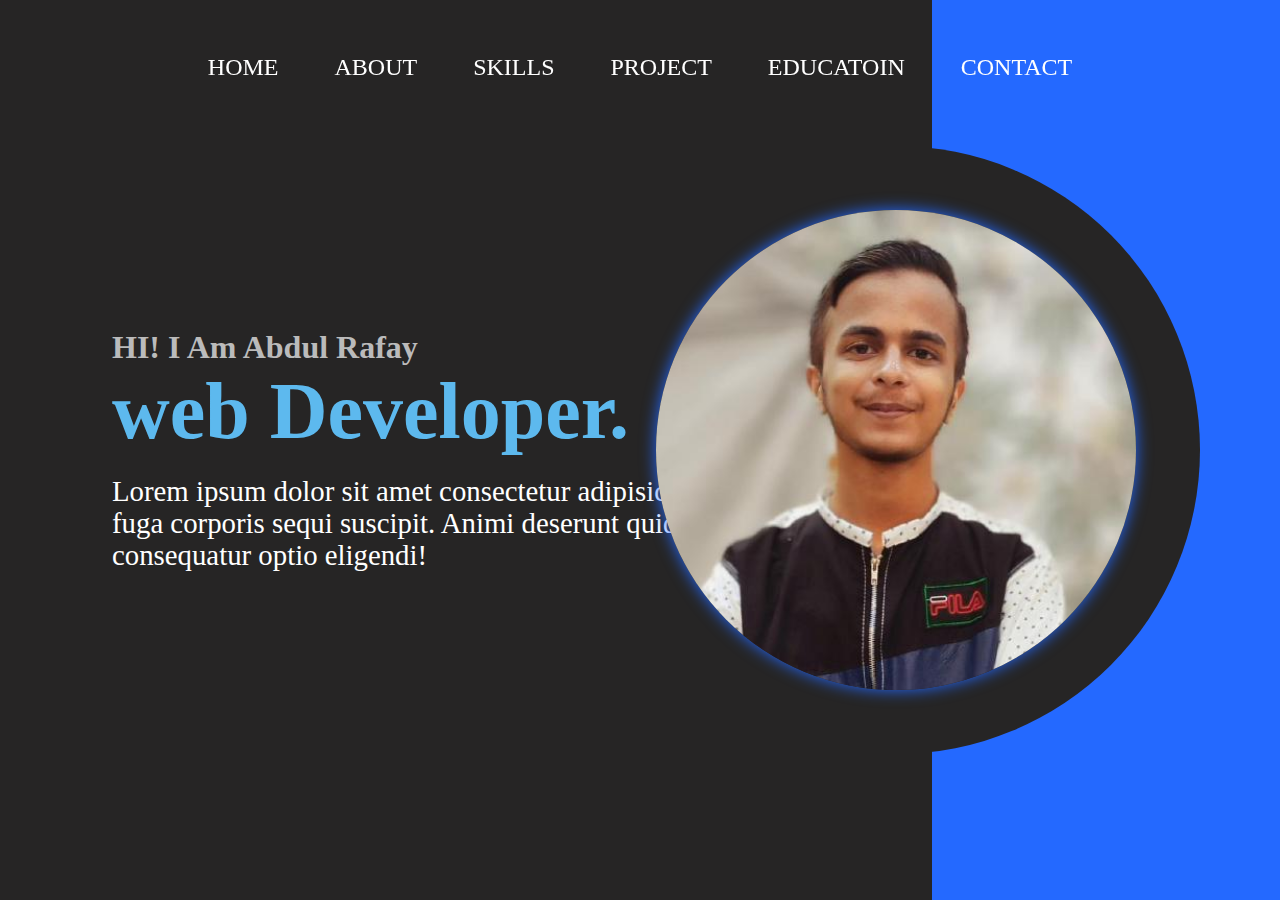
<file: index.html>
<!DOCTYPE html>
<html lang="en">
<head>
    <meta charset="UTF-8">
    <meta name="viewport" content="width=device-width, initial-scale=1.0">
    <title>portfoli.com</title>
    <link rel="stylesheet" href="./style.css">
    <link rel="stylesheet" href="https://cdnjs.cloudflare.com/ajax/libs/font-awesome/6.7.1/css/all.min.css" integrity="sha512-5Hs3dF2AEPkpNAR7UiOHba+lRSJNeM2ECkwxUIxC1Q/FLycGTbNapWXB4tP889k5T5Ju8fs4b1P5z/iB4nMfSQ==" crossorigin="anonymous" referrerpolicy="no-referrer" />
</head>
<body>
    <div class="portfolio-container">
        <ul class="navlist">
            <li><a href="">home</a></li>
            <li><a href="./about page/" target="_blank">about</a></li>
            <li><a href="./skills page/" target="_blank">skills</a></li>
            <li><a href="./project page/" target="_blank">project</a></li>
            <li><a href="./Education page/" target="_blank">Educatoin</a></li>
            <li><a href="./contact page/" target="_blank">contact</a></li>
        </ul>
   
           <div class="laft-container">
            <div class="icons">
                <i class="fa-brands fa-linkedin"></i>
                <i class="fa-brands fa-square-github"></i>
                <i class="fa-brands fa-facebook-f"></i>
                <i class="fa-brands fa-youtube"></i>
            </div>
            <div class="content">
                <h2>HI! I Am Abdul Rafay</h2>
                <h1>web Developer.</h1>
                <p>Lorem ipsum dolor sit amet consectetur adipisicing elit. Reiciendis fuga corporis sequi suscipit. Animi deserunt quidem doloribus consequatur optio eligendi!</p>
            </div>
           </div>
           <div class="right-container"></div>

           <div class="design">
            <div class="circle"></div>
            <div class="circle"></div>
           </div>





    </div>
    
</body>
</html>
</file>
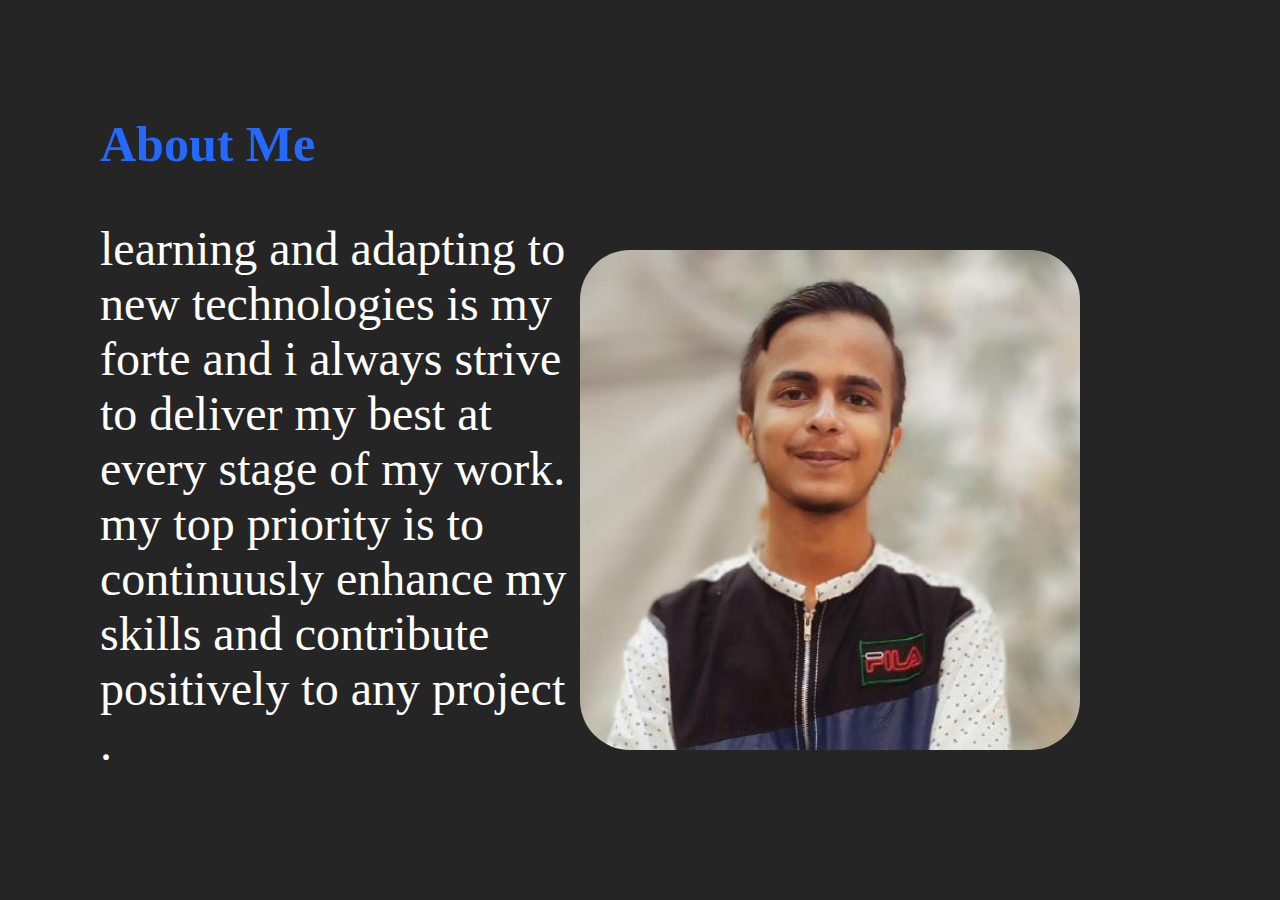
<file: about page/index.html>
<!DOCTYPE html>
<html lang="en">
<head>
    <meta charset="UTF-8">
    <meta name="viewport" content="width=device-width, initial-scale=1.0">
    <title>Document</title>
    <link rel="stylesheet" href="style.css">
</head>
<body>
    <div class="about-container">
            <div class="colled"><h1 id="hello">About Me</h1>
                <p id="hello1">learning and adapting to new technologies is my forte and i always strive to deliver my best 
                at every stage of my work. my top priority is to continuusly enhance my skills and contribute  
            positively to any project . </p></div>
        <img id="world" src="./RAFAY.jpg" alt="">
    </div>
    
</body>
</html>
</file>
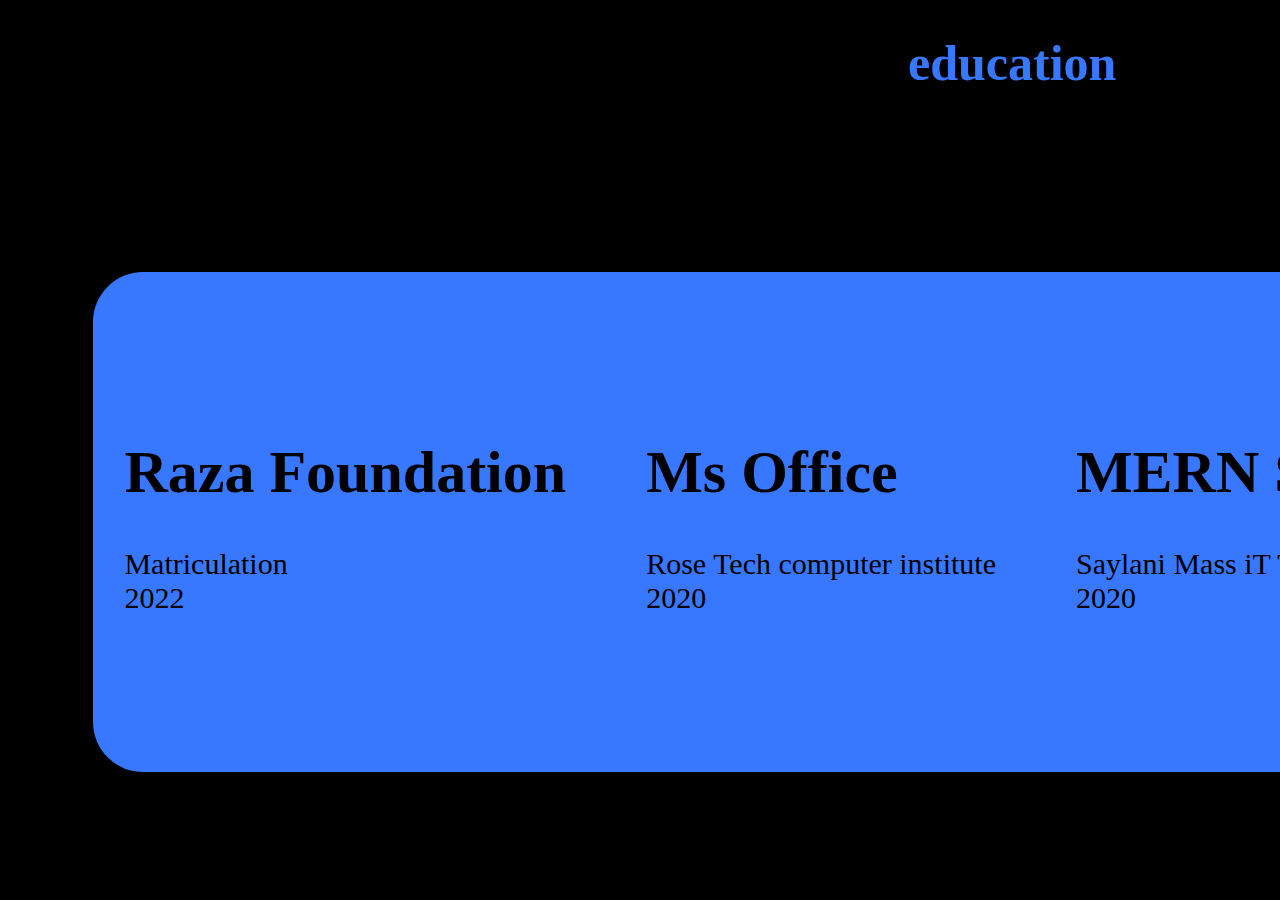
<file: Education page/index.html>
<!DOCTYPE html>
<html lang="en">
<head>
    <meta charset="UTF-8">
    <meta name="viewport" content="width=device-width, initial-scale=1.0">
    <title>Document</title>
    <link rel="stylesheet" href="style.css">
</head>
<body><h1 id="style">education</h1>
    <div class="nam-container">
        <div class="A-container"><h1>Raza Foundation</h1>
            <p>Matriculation <br> 2022</p>
        </div>
        <div><h1>Ms Office</h1>
            <p>Rose Tech computer institute <br> 2020</p>
        </div>
        <div><h1>MERN STACK DEVELOPMENT</h1>
            <P>Saylani Mass iT Training  (SMT) <br> 2020</P>
        </div>
    </div>
    
</body>
</html>
</file>
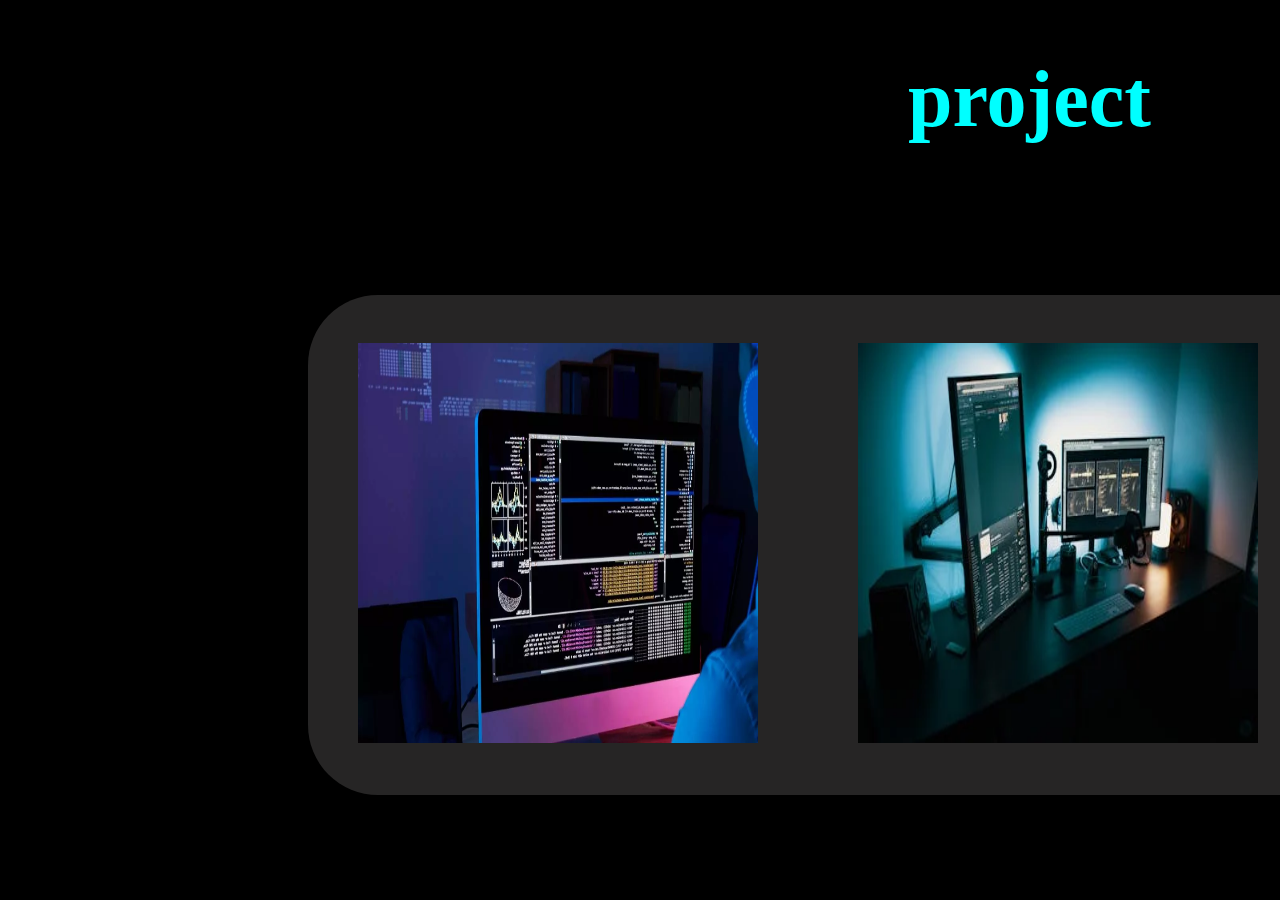
<file: project page/index.html>
<!DOCTYPE html>
<html lang="en">
<head>
    <meta charset="UTF-8">
    <meta name="viewport" content="width=device-width, initial-scale=1.0">
    <title>Document</title>
    <link rel="stylesheet" href="style.css">
</head>
<body>
    <h1 id="hello">project</h1>
    <div class="project-container">
        <div class="style-A"> <img width="400px" height="400px" src="./bandeau Le développement web JavaScript a toujours la cote !_0.jpg.webp" alt=""></div>
        <div> <img width="400px" height="400px" src="./pexels-photo-1714208.webp" alt=""></div>
        <div> <img width="400px" height="400px" src="./computer jpg1.jpeg" alt=""></div>
    </div>
    
</body>
</html>
</file>
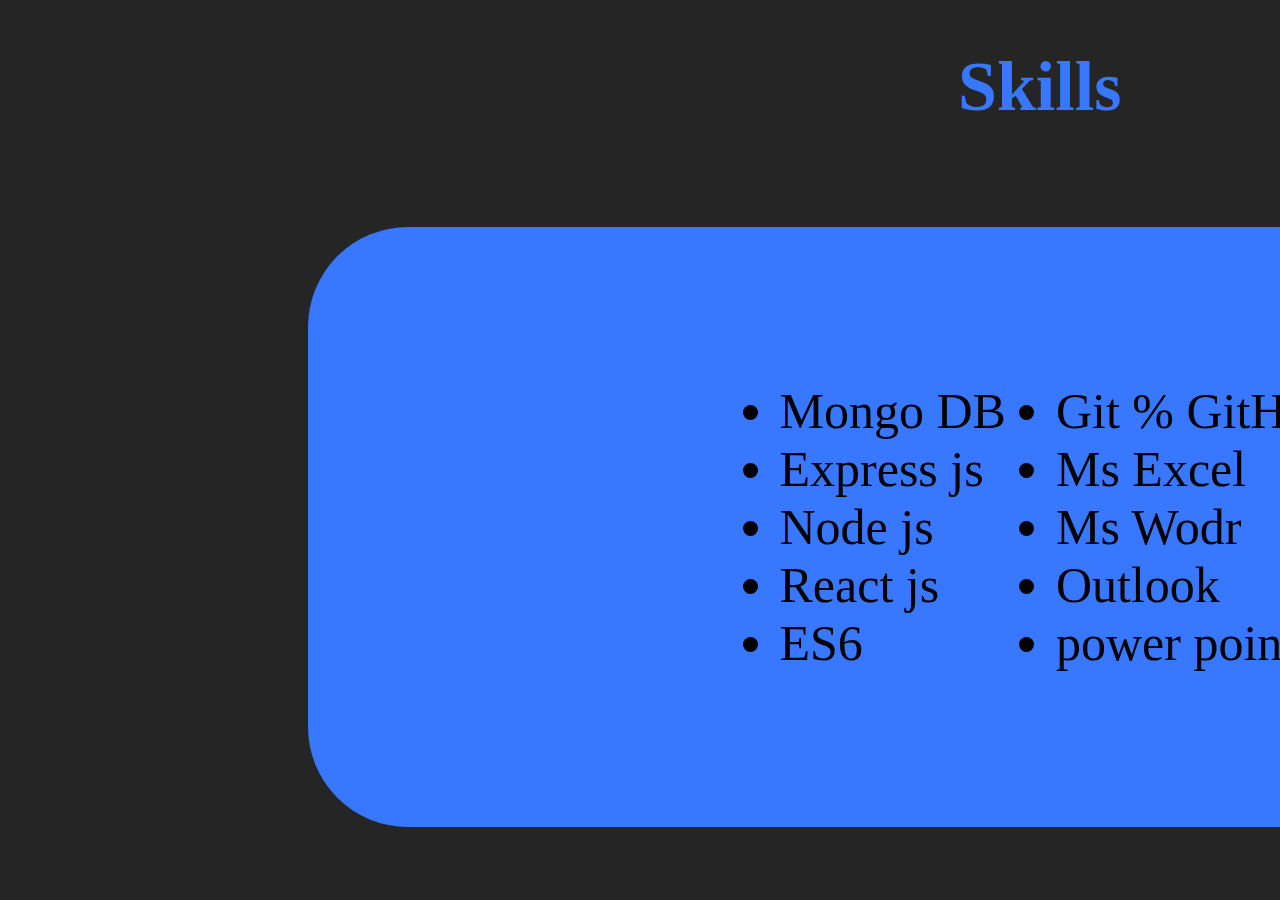
<file: skills page/index.html>
<!DOCTYPE html>
<html lang="en">
<head>
    <meta charset="UTF-8">
    <meta name="viewport" content="width=device-width, initial-scale=1.0">
    <title>Document</title>
    <link rel="stylesheet" href="style.css">
</head>
<body>
    <h1 id="A-one">Skills</h1>
    <div class="skil-container">
        <div class="A-skill">
            <li><a>Mongo DB</a></li>
            <li><a>Express js</a></li>
            <li><a>Node js</a></li>
            <li><a>React js </a></li>
            <li><a>ES6</a></li>
        </div>
        <div class="B-skills">
            <li><a>Git % GitHub</a></li>
            <li><a>Ms Excel</a></li>
            <li><a>Ms Wodr</a></li>
            <li><a>Outlook</a></li>
            <li><a>power point</a></li>
        </div>
    </div>
    
</body>
</html>
</file>
<file: style.css>
*{
    margin: 0;
    padding: 0;
    box-sizing: border-box;
}
.portfolio-container{
    min-height: 100vh;
    width: 100%;
    display: flex;
}
.navlist{
  display: flex;
  gap: 3.5rem;
  height: 15vh;
  width: 100%;
  justify-content: center;
  align-items: center;
  position: fixed;
}
.navlist li{
    list-style: none;

}
.navlist li a{
    text-decoration: none;
    text-transform: uppercase;
    font-size: 1.5rem;
    color: #fff;
}
.laft-container{
 background-color: #262525;
 width: 80%;
 height: 100vh;
 padding-left: 3rem;
 display: flex;
 align-items: center;
}
.right-container{
 background-color: #2469ff;
 width: 30%;
 height: 100vh;
 display: flex;
 align-items: center;
}
.icons .fa-brands{
   color: #bbb;
   font-size: 1.7rem;
   
}
.icons{
    display: flex;
    flex-direction: column;
    justify-items: center;
    align-items: center;
    gap: 3rem;

}
.content{
    margin-left: 4rem;
}
.content h2{
    font-size: 2rem;
    color: #bbb;
}
.content h1{
    font-size: 5rem;
    color: #5Db9EE;
}
.content p{
    font-size: 1.8rem;
    color: #fff;
    max-width: 60rem;
    margin-top: 1.1rem;
    margin-right: 0;
    margin-bottom: rem;
    line-height: 2rem;

}
.icons .fa-brands:hover{
    cursor: pointer;
    background: linear-gradient(#fff #3877ff);
    -webkit-background-clip: text;
    -webkit-text-fill-color: #3877ff;
}
.design .circle{
  aspect-ratio: 1;
  position: absolute;
  border-radius: 50%;
  top: 50%;
  left: 70%;
  transform: translate(-50%, -50%);


}
.circle:nth-child(1){
    background: linear-gradient( 90deg,transparent 50%, #262525 50%);
    width: 38rem;
}
.circle:nth-child(2){
    width: 30rem;
    background-image: url(./RAFAY.jpg);
    background-size: 100%;
    background-repeat: no-repeat;
    box-shadow: 
    0 0 1rem #2469ff;
    inset: 0 0 1rem #dd0000,
    0 0 2rem #3877ff,
    inset 0 0 2rem #3877ff
    0 0 4rem #3877ff,
    inset 0 0 4rem #0051ff
    ;
}
</file>
<file: about page/style.css>
.about-container{
    background-color: #262525;
    height: 100vh;
    display: flex;
    align-items: center;
    justify-content: center;
  flex-direction: row;
}
body{
    margin: 0;
    padding: 0;
}
#world{
    height: 500px;
    margin-top: 100px;
    margin-right: 200px;
    border-radius: 50px;
}
.colled{
    flex-direction: column;
    margin-left: 100px;
}
#hello{
    font-size: 50px;
    color: #2469ff;
}
#hello1{
    font-size: 3rem;
    color: #fff;
}
</file>
<file: Education page/style.css>
.nam-container{
    display: flex;
    justify-content: center;
    align-items: center;
    margin-top: 180px;
    height: 500px;
    background-color: #3877ff;
    gap: 80px;
    font-size: 30px;
    width: 1900px;
    margin-left: 85px;
    border-radius: 50px;
}
body{
    background-color: #000000;
}
#style{
    margin-left: 900px;
    font-size: 50px;
    color: #3877ff;
}
</file>
<file: project page/style.css>
.project-container{
    display: flex;
    justify-content: center;
    align-items: center;
    margin-top: 150px;
    gap: 100px;
    border-radius: 70px;
    height: 500px;
    background-color: #262525;
    width: 1500px;
    margin-left: 300px;
}
body{
    background-color: rgb(0, 0, 0);
}
#hello{
    color: aqua;
    font-size: 80px;
    margin-left: 900px;
}
</file>
<file: skills page/style.css>
.skil-container{
    display: flex;
    justify-content: center;
    align-items: center;
    margin-top: 100px;
    color: #000000;
    font-size: 50px;
    gap: 50px;
    height: 600px;
    width: 1500px;
    background-color: #3877ff;
    margin-left: 300px;
    border-radius: 100px;
}
body{
    background-color: #262525;
}
#A-one{
    margin-left: 950px;
    font-size: 70px;
    color: #3877ff;
}
</file>
